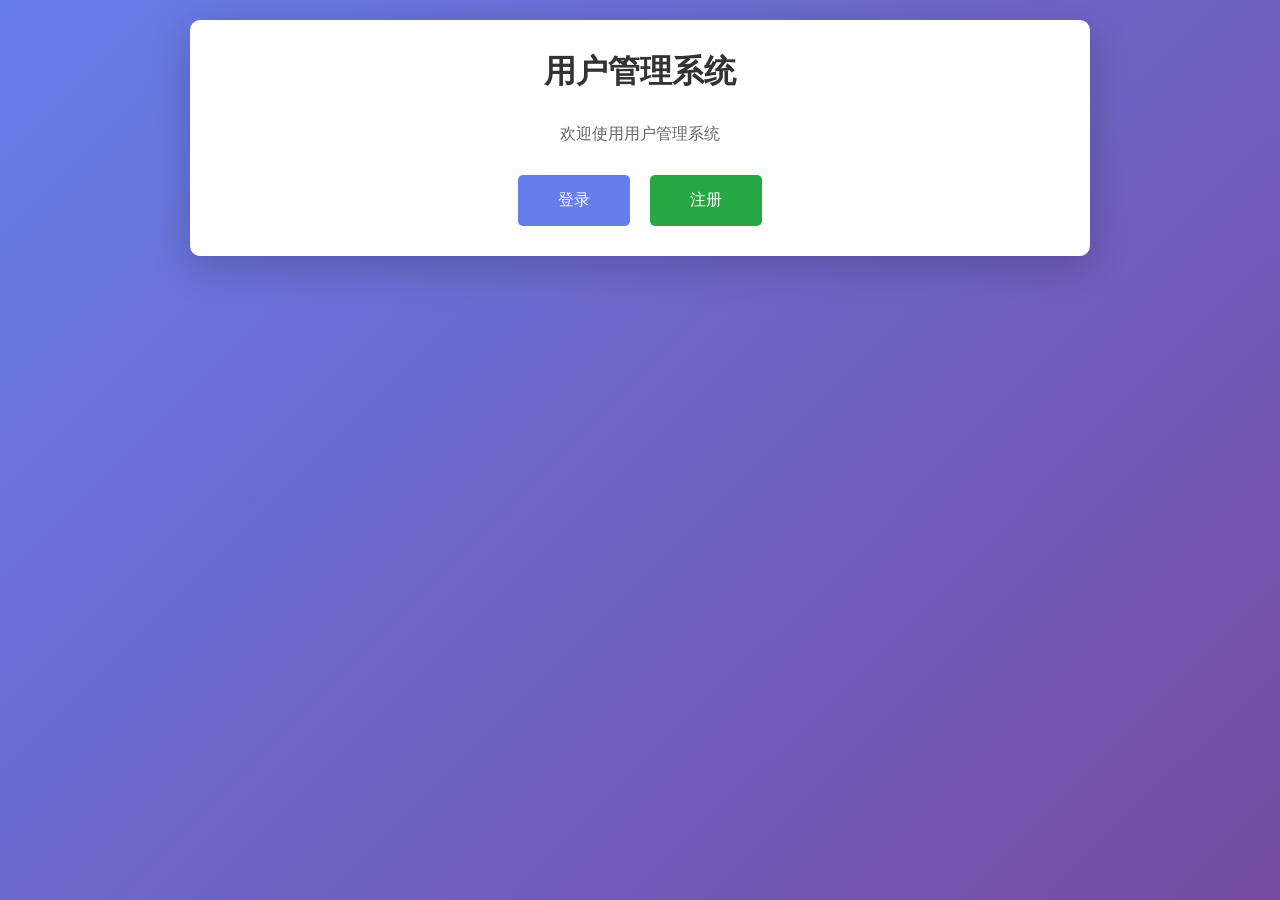
<file: templates/index.html>
<!DOCTYPE html>
<html lang="zh-CN">
<head>
    <meta charset="UTF-8">
    <meta name="viewport" content="width=device-width, initial-scale=1.0">
    <title>用户管理系统</title>
    <link rel="stylesheet" href="/static/css/style.css">
</head>
<body>
    <div class="container" style="text-align: center;">
        <h1>用户管理系统</h1>
        <p style="margin: 30px 0; color: #666;">欢迎使用用户管理系统</p>
        <div style="display: flex; gap: 20px; justify-content: center;">
            <a href="/login" style="text-decoration: none;">
                <button style="padding: 15px 40px; font-size: 16px;">登录</button>
            </a>
            <a href="/register" style="text-decoration: none;">
                <button style="padding: 15px 40px; font-size: 16px; background: #28a745;">注册</button>
            </a>
        </div>
    </div>
    <script>
        const token = localStorage.getItem('token');
        const user = JSON.parse(localStorage.getItem('user') || '{}');
        
        if (token) {
            if (user.role === 'admin') {
                window.location.href = '/admin';
            } else {
                window.location.href = '/chat';
            }
        }
    </script>
</body>
</html>
</file>
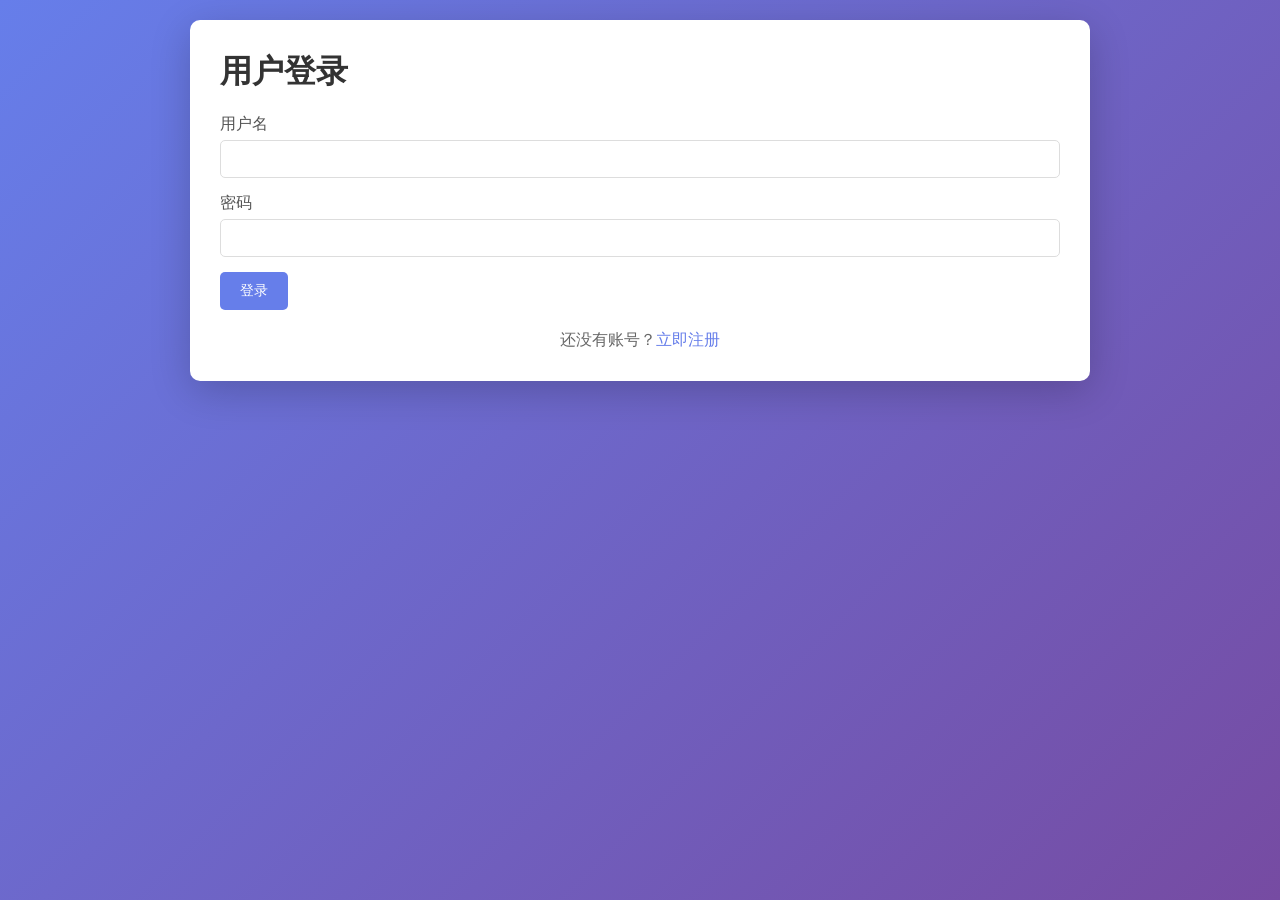
<file: templates/login.html>
<!DOCTYPE html>
<html lang="zh-CN">
<head>
    <meta charset="UTF-8">
    <meta name="viewport" content="width=device-width, initial-scale=1.0">
    <title>登录</title>
    <link rel="stylesheet" href="/static/css/style.css">
</head>
<body>
    <div class="container">
        <h1>用户登录</h1>
        <form id="login-form">
            <div class="form-group">
                <label for="username">用户名</label>
                <input type="text" id="username" required>
            </div>
            <div class="form-group">
                <label for="password">密码</label>
                <input type="password" id="password" required>
            </div>
            <button type="submit">登录</button>
        </form>
        <p class="link">还没有账号？<a href="/register">立即注册</a></p>
    </div>
    <script>
        document.getElementById('login-form').addEventListener('submit', async (e) => {
            e.preventDefault();
            const username = document.getElementById('username').value;
            const password = document.getElementById('password').value;
            
            try {
                const response = await fetch('/api/auth/login', {
                    method: 'POST',
                    headers: { 'Content-Type': 'application/json' },
                    body: JSON.stringify({ username, password })
                });
                
                const data = await response.json();
                
                if (response.ok) {
                    localStorage.setItem('token', data.access_token);
                    localStorage.setItem('user', JSON.stringify(data.user));
                    alert('登录成功！');
                    if (data.user.role === 'admin') {
                        window.location.href = '/admin';
                    } else {
                        window.location.href = '/chat';
                    }
                } else {
                    alert(data.error || '登录失败');
                }
            } catch (error) {
                console.error('登录失败:', error);
                alert('登录失败');
            }
        });
    </script>
</body>
</html>
</file>
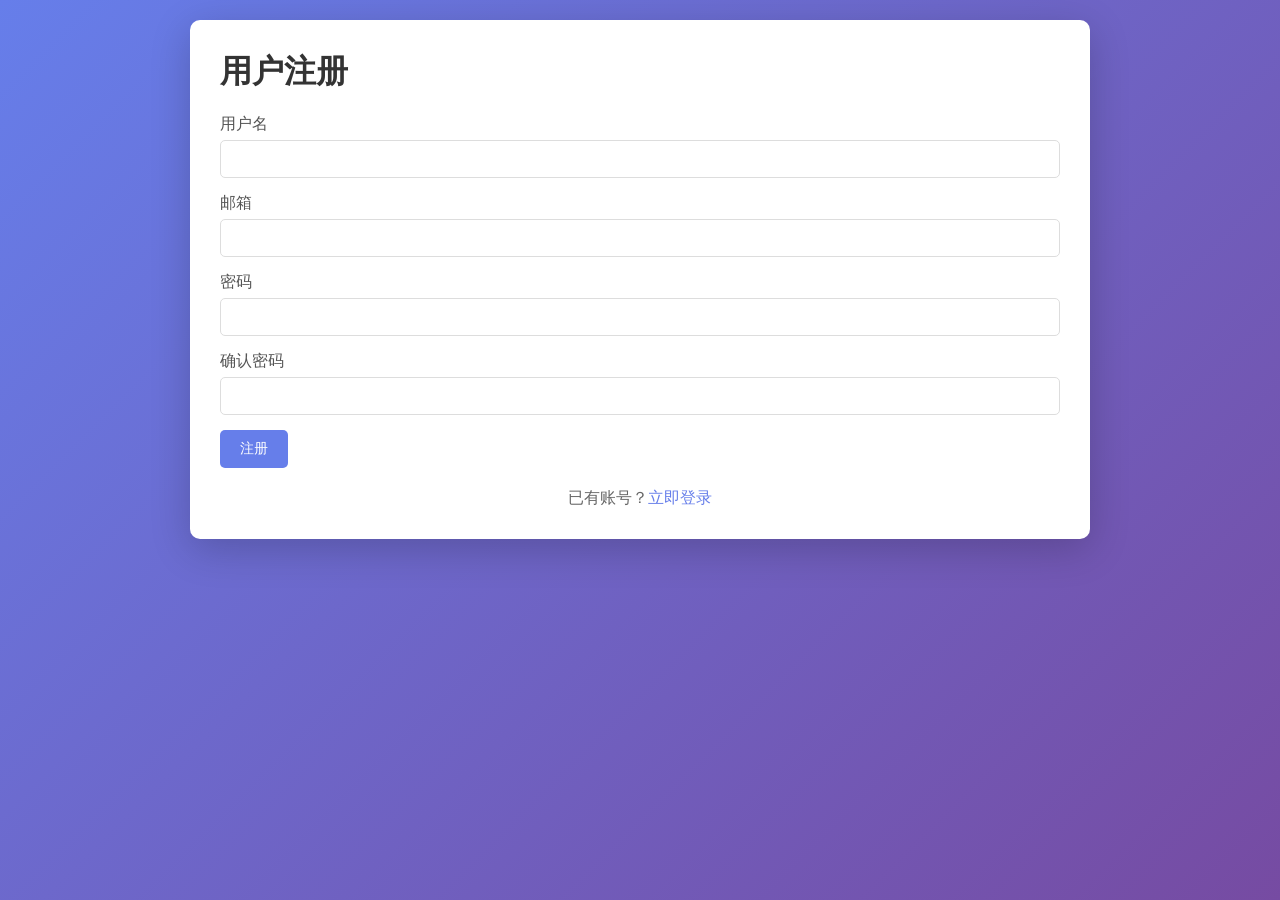
<file: templates/register.html>
<!DOCTYPE html>
<html lang="zh-CN">
<head>
    <meta charset="UTF-8">
    <meta name="viewport" content="width=device-width, initial-scale=1.0">
    <title>注册</title>
    <link rel="stylesheet" href="/static/css/style.css">
</head>
<body>
    <div class="container">
        <h1>用户注册</h1>
        <form id="register-form">
            <div class="form-group">
                <label for="username">用户名</label>
                <input type="text" id="username" required>
            </div>
            <div class="form-group">
                <label for="email">邮箱</label>
                <input type="email" id="email" required>
            </div>
            <div class="form-group">
                <label for="password">密码</label>
                <input type="password" id="password" required minlength="6">
            </div>
            <div class="form-group">
                <label for="confirm-password">确认密码</label>
                <input type="password" id="confirm-password" required>
            </div>
            <button type="submit">注册</button>
        </form>
        <p class="link">已有账号？<a href="/login">立即登录</a></p>
    </div>
    <script>
        document.getElementById('register-form').addEventListener('submit', async (e) => {
            e.preventDefault();
            const username = document.getElementById('username').value;
            const email = document.getElementById('email').value;
            const password = document.getElementById('password').value;
            const confirmPassword = document.getElementById('confirm-password').value;
            
            if (password !== confirmPassword) {
                alert('两次密码输入不一致');
                return;
            }
            
            try {
                const response = await fetch('/api/auth/register', {
                    method: 'POST',
                    headers: { 'Content-Type': 'application/json' },
                    body: JSON.stringify({ username, email, password })
                });
                
                const data = await response.json();
                
                if (response.ok) {
                    alert('注册成功，请登录！');
                    window.location.href = '/login';
                } else {
                    alert(data.error || '注册失败');
                }
            } catch (error) {
                console.error('注册失败:', error);
                alert('注册失败');
            }
        });
    </script>
</body>
</html>
</file>
<file: static/css/style.css>
* {
    margin: 0;
    padding: 0;
    box-sizing: border-box;
}

body {
    font-family: -apple-system, BlinkMacSystemFont, 'Segoe UI', Roboto, Oxygen, Ubuntu, sans-serif;
    background: linear-gradient(135deg, #667eea 0%, #764ba2 100%);
    min-height: 100vh;
    padding: 20px;
}

.container {
    max-width: 900px;
    margin: 0 auto;
    background: white;
    border-radius: 10px;
    padding: 30px;
    box-shadow: 0 10px 40px rgba(0,0,0,0.2);
}

.header {
    display: flex;
    justify-content: space-between;
    align-items: center;
    margin-bottom: 30px;
    padding-bottom: 20px;
    border-bottom: 1px solid #eee;
}

.user-info {
    display: flex;
    align-items: center;
    gap: 15px;
}

.nav-link {
    color: #667eea;
    text-decoration: none;
}

.logout-btn {
    color: #e74c3c;
    text-decoration: none;
    cursor: pointer;
}

h1 {
    color: #333;
    margin-bottom: 20px;
}

h2 {
    color: #555;
    margin-bottom: 20px;
}

.form-section {
    margin-bottom: 30px;
    padding: 20px;
    background: #f8f9fa;
    border-radius: 8px;
}

.form-group {
    margin-bottom: 15px;
}

.form-group label {
    display: block;
    margin-bottom: 5px;
    color: #555;
    font-weight: 500;
}

.form-group input,
.form-group select {
    width: 100%;
    padding: 10px;
    border: 1px solid #ddd;
    border-radius: 5px;
    font-size: 14px;
}

.form-group small {
    color: #888;
    font-size: 12px;
}

button {
    padding: 10px 20px;
    background: #667eea;
    color: white;
    border: none;
    border-radius: 5px;
    cursor: pointer;
    font-size: 14px;
    transition: background 0.3s;
}

button:hover {
    background: #5a6fd6;
}

button:disabled {
    background: #ccc;
    cursor: not-allowed;
}

.delete-btn {
    background: #e74c3c;
}

.delete-btn:hover {
    background: #c0392b;
}

table {
    width: 100%;
    border-collapse: collapse;
    margin-top: 10px;
}

th, td {
    padding: 12px;
    text-align: left;
    border-bottom: 1px solid #eee;
}

th {
    background: #f8f9fa;
    font-weight: 600;
    color: #555;
}

.action-buttons button {
    margin-right: 5px;
    padding: 6px 12px;
    font-size: 12px;
}

.link {
    text-align: center;
    margin-top: 20px;
    color: #666;
}

.link a {
    color: #667eea;
    text-decoration: none;
}

.chat-container {
    display: flex;
    max-width: 1200px;
    margin: 0 auto;
    background: white;
    border-radius: 10px;
    overflow: hidden;
    box-shadow: 0 10px 40px rgba(0,0,0,0.2);
    height: calc(100vh - 40px);
}

.sidebar {
    width: 250px;
    background: #f8f9fa;
    border-right: 1px solid #eee;
    display: flex;
    flex-direction: column;
}

.sidebar .user-info {
    padding: 15px;
    border-bottom: 1px solid #eee;
    background: white;
}

.conversations, .user-list {
    flex: 1;
    overflow-y: auto;
    padding: 15px;
}

.conversations h3, .user-list h3 {
    font-size: 14px;
    color: #888;
    margin-bottom: 10px;
}

.conversations ul, .user-list ul {
    list-style: none;
}

.conversations li, .user-list li {
    padding: 10px;
    cursor: pointer;
    border-radius: 5px;
    margin-bottom: 5px;
    transition: background 0.2s;
}

.conversations li:hover, .user-list li:hover {
    background: #e9ecef;
}

.chat-main {
    flex: 1;
    display: flex;
    flex-direction: column;
}

.chat-header {
    padding: 15px;
    border-bottom: 1px solid #eee;
    background: white;
    font-weight: 600;
}

.messages {
    flex: 1;
    overflow-y: auto;
    padding: 15px;
    background: #f5f5f5;
}

.message {
    margin-bottom: 15px;
    max-width: 70%;
}

.message.sent {
    margin-left: auto;
    text-align: right;
}

.message.received {
    margin-right: auto;
}

.message-content {
    padding: 10px 15px;
    border-radius: 15px;
    display: inline-block;
}

.message.sent .message-content {
    background: #667eea;
    color: white;
}

.message.received .message-content {
    background: white;
}

.message-time {
    font-size: 11px;
    color: #888;
    margin-top: 5px;
}

.message-input {
    display: flex;
    padding: 15px;
    border-top: 1px solid #eee;
    background: white;
}

.message-input input {
    flex: 1;
    padding: 10px 15px;
    border: 1px solid #ddd;
    border-radius: 20px;
    margin-right: 10px;
}

.message-input button {
    border-radius: 20px;
    padding: 10px 25px;
}
</file>
